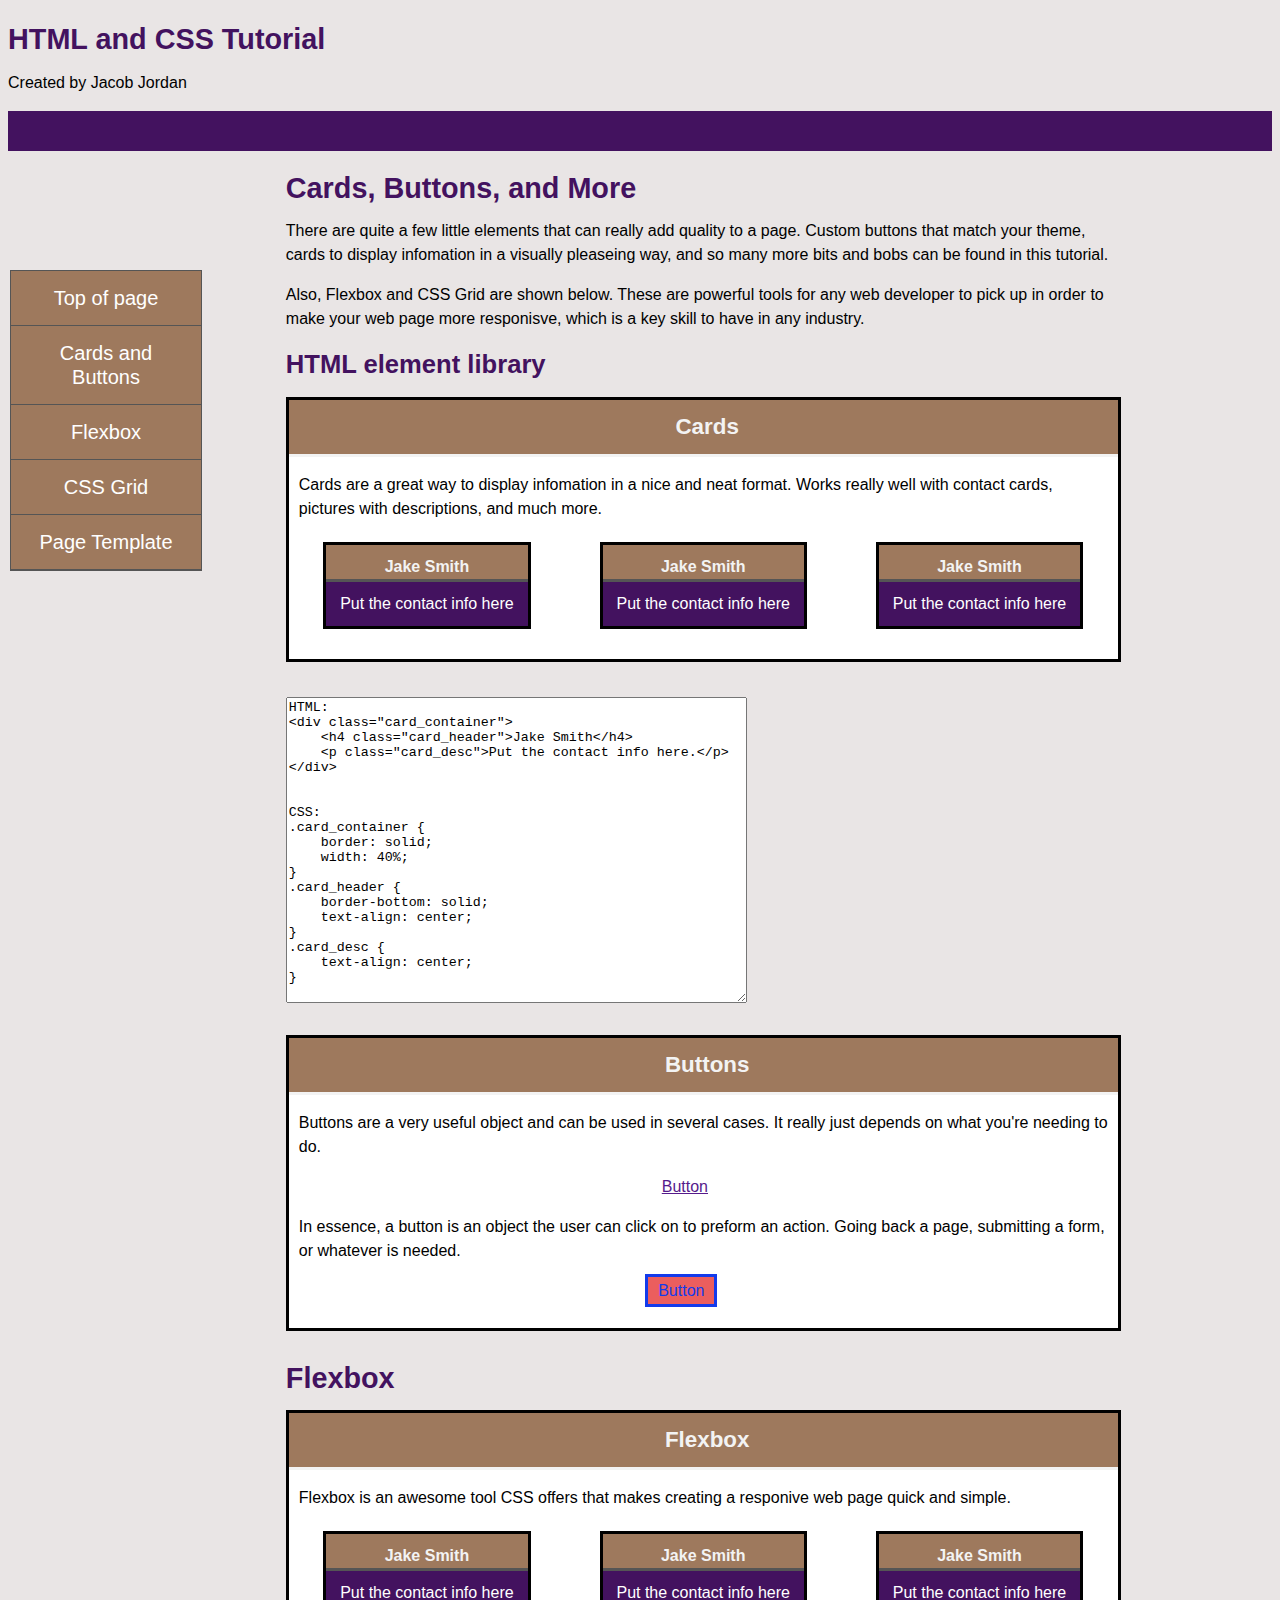
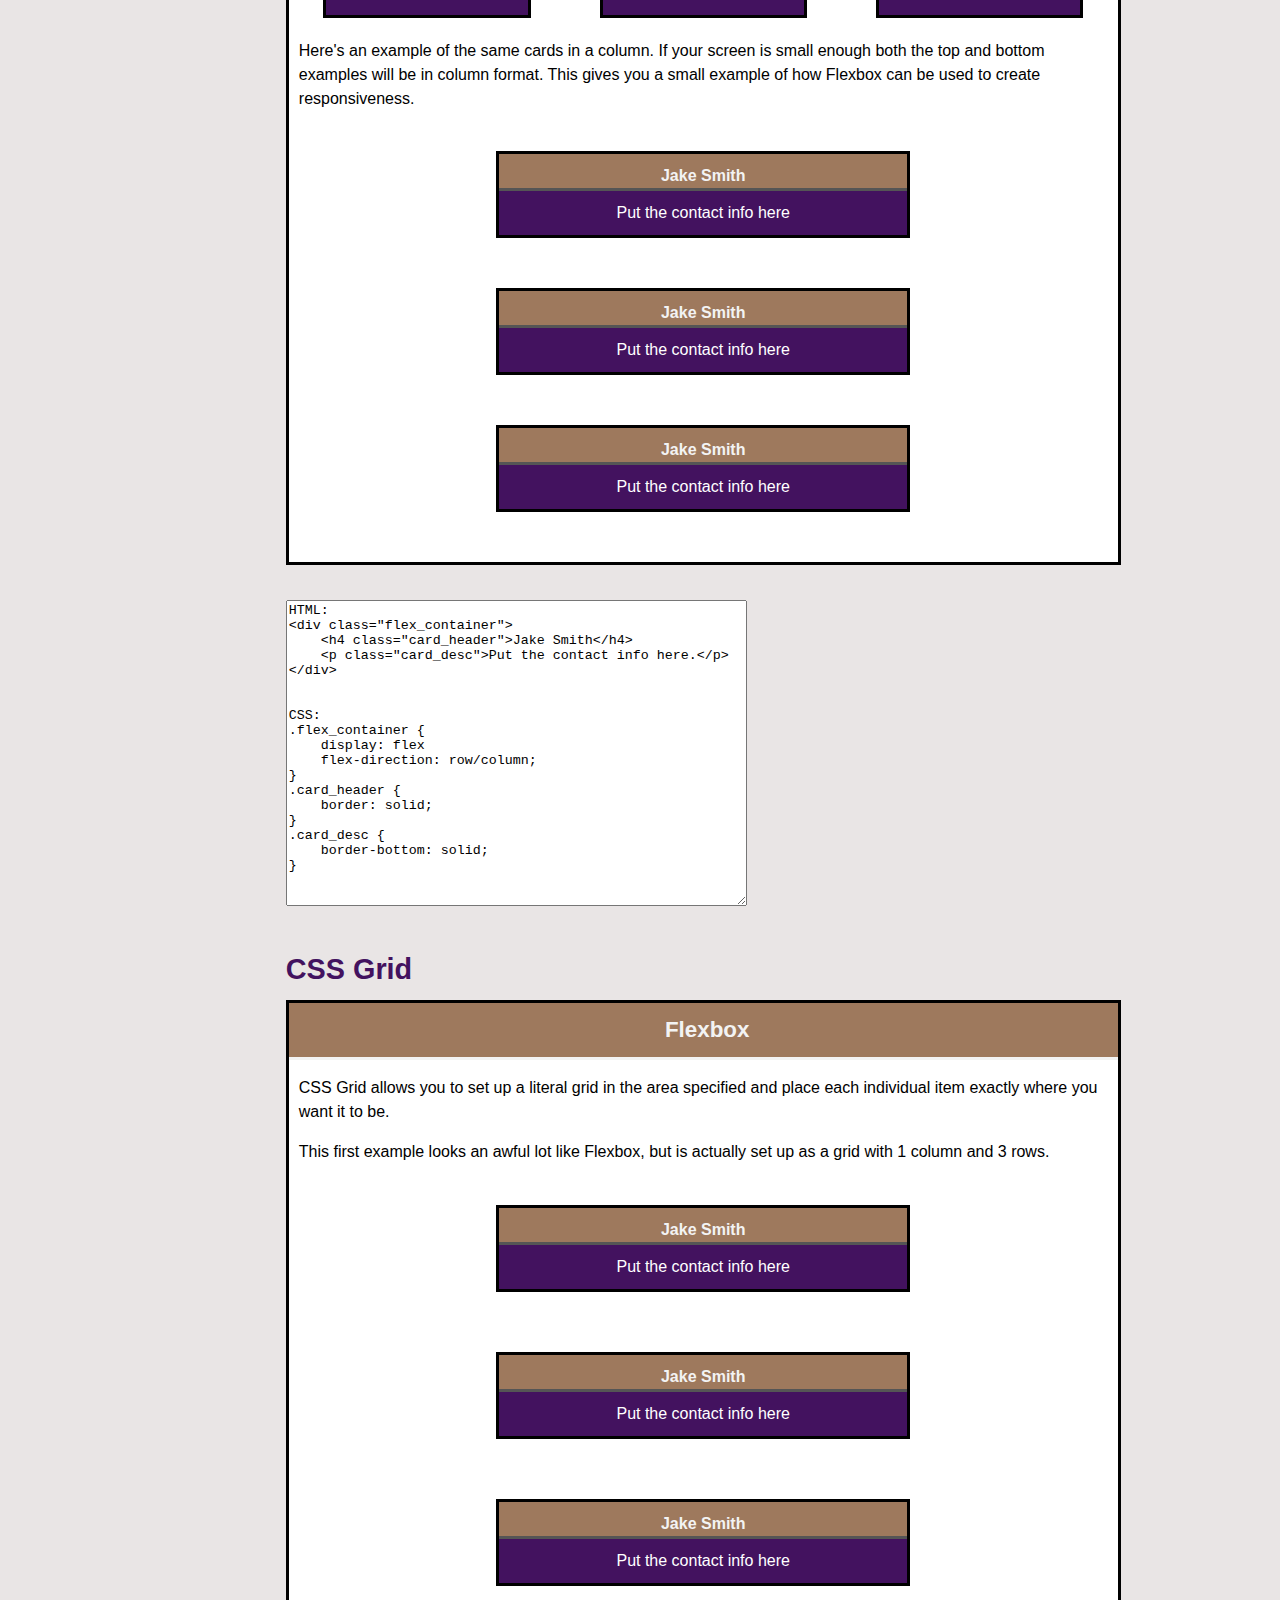
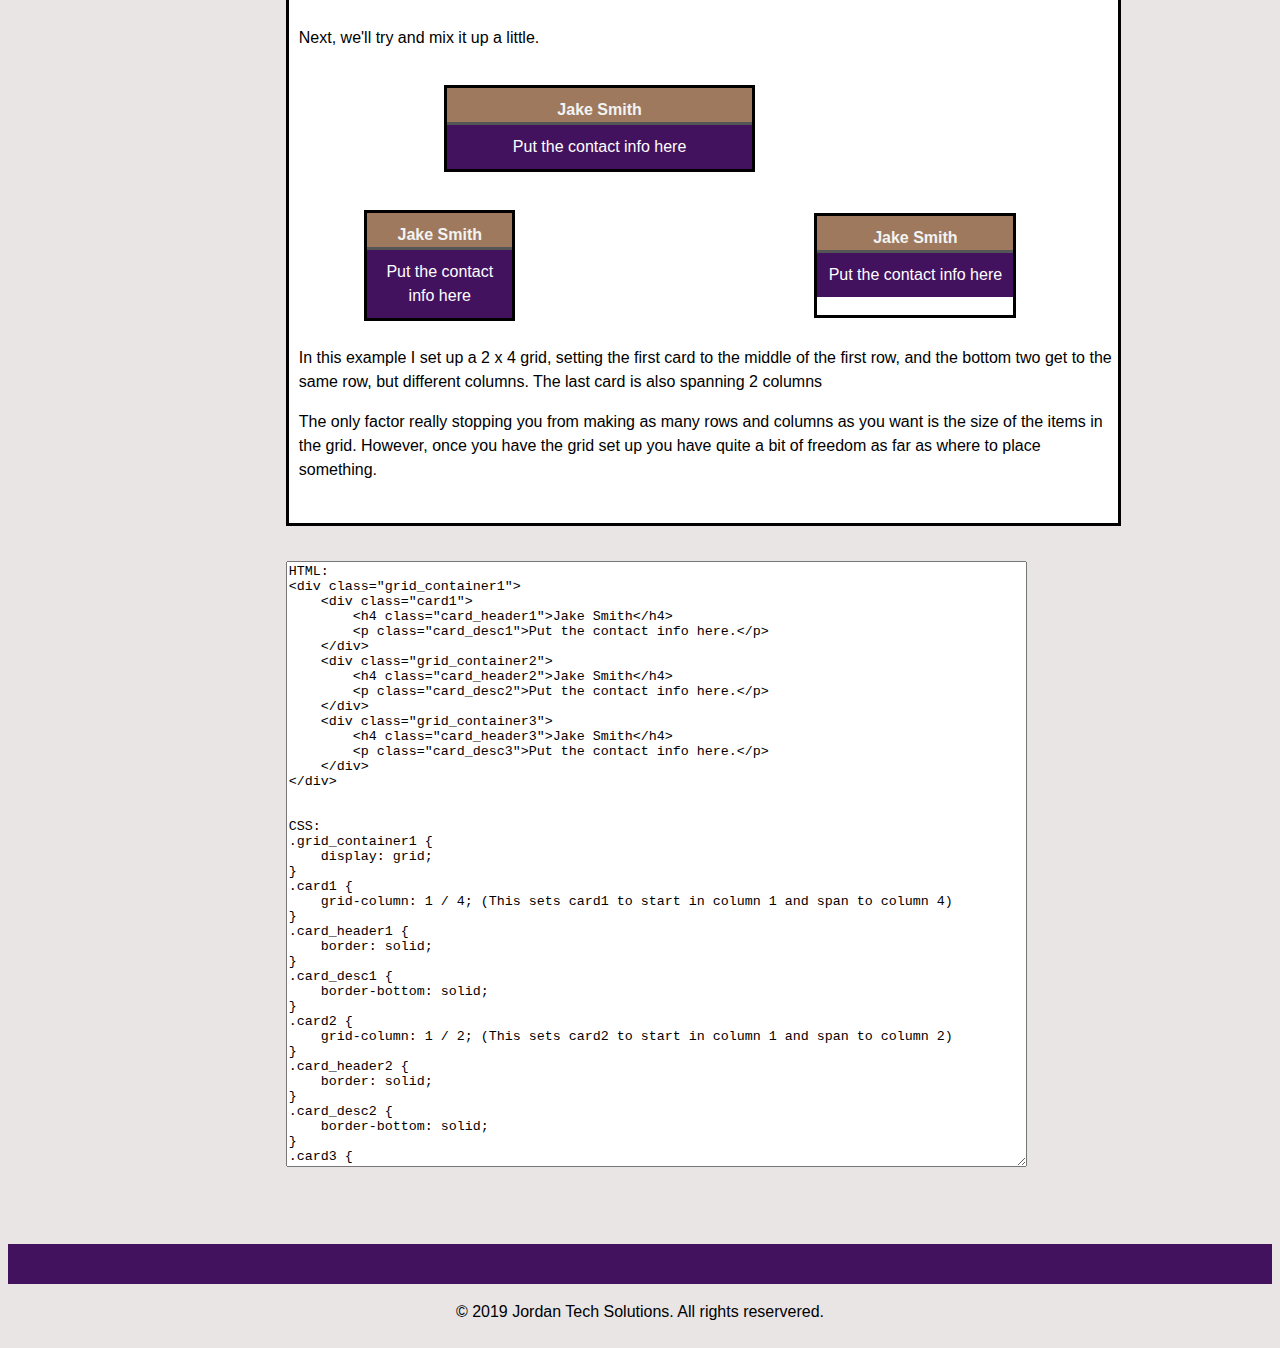
<file: Pattern_library/view/elements.html>
<!DOCTYPE html>
<html lang="en">
<head>


    	<!-- Global site tag (gtag.js) - Google Analytics -->
        <!-- Do we Need this??????????-->
    <script async src="https://www.googletagmanager.com/gtag/js?id=UA-19389139-1"></script>
    <script>
        window.dataLayer = window.dataLayer || [];
        function gtag(){dataLayer.push(arguments);}
        gtag('js', new Date());
        gtag('config', 'UA-19389139-1');
    </script>
    <title>HTML Elements</title>
    <meta charset="utf-8" />
    <meta http-equiv="X-UA-Compatible" content="IE=edge">
    <meta name="viewport" content="width=device-width, initial-scale=1">
    <meta name="author" content="Butlercc Webhosting">
    <link rel="stylesheet" href="../css/styles.css">    
</head>
    <body>
        <header>
                <div id="branding">
                    <h1 id="tag1">HTML and CSS Tutorial </h1>
                    <p>Created by Jacob Jordan</p>
                </div>
        </header>
        <!-- add CSS -->
        <div class="sidenav">
            <a href="#tag1">Top of page</a>
            <a href="#tag2">Cards and Buttons</a>
            <a href="#tag3">Flexbox</a>
            <a href="#tag4">CSS Grid</a>
            <a href="template.html">Page Template</a>
        </div>
        <main>
            <div class="main_content_stack">
                <div class="main_content_wrapper">
                <h1>Cards, Buttons, and More</h1>
                <p>There are quite a few little elements that can really add quality to a page. Custom buttons that match your theme, cards to display infomation in a visually pleaseing way, and so many more bits and bobs can be found in this tutorial.</p>
                <p>Also, Flexbox and CSS Grid are shown below. These are powerful tools for any web developer to pick up in order to make your web page more responisve, which is a key skill to have in any industry.</p>
                <h2 id="tag2">HTML element library</h2>

                    <div class="card_container">
                        <h3 class="card_header">Cards</h3>
                        <p class="card_desc">Cards are a great way to display infomation in a nice and neat format. Works really well with contact cards, pictures with descriptions, and much more. </p>
                        <!-- Cards inside the main content card -->
                        <div class="flex_container">
                            <div class="inner_card_container">
                                <h4 class="inner_card_header">Jake Smith</h4>
                                <p class="inner_card_desc">Put the contact info here
                                </p>
                            </div>
                            
                            <div class="inner_card_container">
                                <h4 class="inner_card_header">Jake Smith</h4>
                                <p class="inner_card_desc">Put the contact info here
                                </p>
                            </div>

                            <div class="inner_card_container">
                                <h4 class="inner_card_header">Jake Smith</h4>
                                <p class="inner_card_desc">Put the contact info here
                                </p>
                            </div>
                        </div>
                        
                    </div>
                    <textarea rows="20" cols="55">
HTML:
&lt;div class="card_container">
    &lt;h4 class="card_header">Jake Smith</h4>
    &lt;p class="card_desc">Put the contact info here.&lt;/p>
&lt;/div>


CSS:
.card_container {
    border: solid;
    width: 40%;
}
.card_header {
    border-bottom: solid;
    text-align: center;
}
.card_desc {
    text-align: center;
}
                    </textarea>

                    <div class="card_container">
                        <h3 class="card_header">Buttons</h3>
                        <p class="card_desc">Buttons are a very useful object and can be used in several cases. It really just depends on what you're needing to do.
                        </p>
                        <a href="" class="button_simple">Button</a>
                        <p class="card_desc">In essence, a button is an object the user can click on to preform an action. Going back a page, submitting a form, or whatever is needed.</p>
                        <a href="" class="button_border">Button</a> 
                    </div>

                    <h1 id="tag3">Flexbox</h1>
                    <div class="card_container">
                    <h3 class="card_header">Flexbox</h3>
                    <p class="card_desc">Flexbox is an awesome tool CSS offers that makes creating a responive web page quick and simple. </p>
                    <!-- Cards inside the main content card -->
                    <div class="flex_container">
                        <div class="inner_card_container">
                            <h4 class="inner_card_header">Jake Smith</h4>
                            <p class="inner_card_desc">Put the contact info here
                            </p>
                        </div>

                        <div class="inner_card_container">
                                <h4 class="inner_card_header">Jake Smith</h4>
                                <p class="inner_card_desc">Put the contact info here
                                </p>
                        </div>

                        <div class="inner_card_container">
                            <h4 class="inner_card_header">Jake Smith</h4>
                            <p class="inner_card_desc">Put the contact info here
                            </p>
                        </div>
                            
                    </div>
                    <p class="card_desc">Here's an example of the same cards in a column. If your screen is small enough both the top and bottom examples will be in column format. This gives you a small example of how Flexbox can be used to create responsiveness.</p>
                    <div class="flex_container_column">
                        <div class="inner_card_container_column">
                            <h4 class="inner_card_header_column">Jake Smith</h4>
                            <p class="inner_card_desc_column">Put the contact info here
                            </p>
                        </div>

                        <div class="inner_card_container_column">
                                <h4 class="inner_card_header_column">Jake Smith</h4>
                                <p class="inner_card_desc_column">Put the contact info here
                                </p>
                        </div>

                        <div class="inner_card_container_column">
                            <h4 class="inner_card_header_column">Jake Smith</h4>
                            <p class="inner_card_desc_column">Put the contact info here
                            </p>
                        </div>
                            
                    </div>
                </div>
                <textarea rows="20" cols="55">
HTML:
&lt;div class="flex_container">
    &lt;h4 class="card_header">Jake Smith&lt;/h4>
    &lt;p class="card_desc">Put the contact info here.&lt;/p>
&lt;/div>


CSS:
.flex_container {
    display: flex
    flex-direction: row/column;
}
.card_header {
    border: solid;
}
.card_desc {
    border-bottom: solid;
}
                </textarea>
                <h1 id="tag4">CSS Grid</h1>
                <div class="card_container">
                <h3 class="card_header">Flexbox</h3>
                <p class="card_desc">CSS Grid allows you to set up a literal grid in the area specified and place each individual item exactly where you want it to be. </p>
                <p class="card_desc">This first example looks an awful lot like Flexbox, but is actually set up as a grid with 1 column and 3 rows. </p>
                <!-- Cards inside the main content card -->
                <div class="grid_container">
                    <div class="inner_card_container_grid">
                        <h4 class="inner_card_header_grid">Jake Smith</h4>
                        <p class="inner_card_desc_grid">Put the contact info here
                        </p>
                    </div>

                    <div class="inner_card_container_grid">
                            <h4 class="inner_card_header_grid">Jake Smith</h4>
                            <p class="inner_card_desc_grid">Put the contact info here
                            </p>
                    </div>

                    <div class="inner_card_container_grid">
                        <h4 class="inner_card_header_grid">Jake Smith</h4>
                        <p class="inner_card_desc_grid">Put the contact info here
                        </p>
                    </div>
                </div>
                <p class="card_desc">Next, we'll try and mix it up a little.</p>
                <div class="grid_container_mixed">
                    <div class="inner_card_container_grid2">
                        <h4 class="inner_card_header_grid">Jake Smith</h4>
                        <p class="inner_card_desc_grid">Put the contact info here
                        </p>
                    </div>

                    <div class="inner_card_container_grid3">
                        <h4 class="inner_card_header_grid">Jake Smith</h4>
                        <p class="inner_card_desc_grid">Put the contact info here
                        </p>
                    </div>

                    <div class="inner_card_container_grid4">
                        <h4 class="inner_card_header_grid">Jake Smith</h4>
                        <p class="inner_card_desc_grid">Put the contact info here
                        </p>
                    </div>
                </div>
                <p class="card_desc">In this example I set up a 2 x 4 grid, setting the first card to the middle of the first row, and the bottom two get to the same row, but different columns. The last card is also spanning 2 columns</p>
                <p class="card_desc">The only factor really stopping you from making as many rows and columns as you want is the size of the items in the grid. However, once you have the grid set up you have quite a bit of freedom as far as where to place something.</p>
            </div>
            <textarea rows="40" cols="90">
HTML: 
&lt;div class="grid_container1">
    &lt;div class="card1">
        &lt;h4 class="card_header1">Jake Smith&lt;/h4>
        &lt;p class="card_desc1">Put the contact info here.&lt;/p>
    &lt;/div>
    &lt;div class="grid_container2">
        &lt;h4 class="card_header2">Jake Smith&lt;/h4>
        &lt;p class="card_desc2">Put the contact info here.&lt;/p>
    &lt;/div>
    &lt;div class="grid_container3">
        &lt;h4 class="card_header3">Jake Smith&lt;/h4>
        &lt;p class="card_desc3">Put the contact info here.&lt;/p>
    &lt;/div>
&lt;/div>


CSS:
.grid_container1 {
    display: grid;
}
.card1 {
    grid-column: 1 / 4; (This sets card1 to start in column 1 and span to column 4)
}
.card_header1 {
    border: solid;
}
.card_desc1 {
    border-bottom: solid;
}
.card2 {
    grid-column: 1 / 2; (This sets card2 to start in column 1 and span to column 2)
}
.card_header2 {
    border: solid;
}
.card_desc2 {
    border-bottom: solid;
}
.card3 {
    grid-column: 3 / span 2; (This sets card3 to start in column 3 and span 2 columns)
}
.card_header3 {
    border: solid;
}
.card_desc3 {
    border-bottom: solid;
}
            </textarea>
        </main>
    </body>
    <footer class="page_footer">
        <p>&copy; 2019 Jordan Tech Solutions. All rights reservered.</p>
    </footer>
</html>
</file>
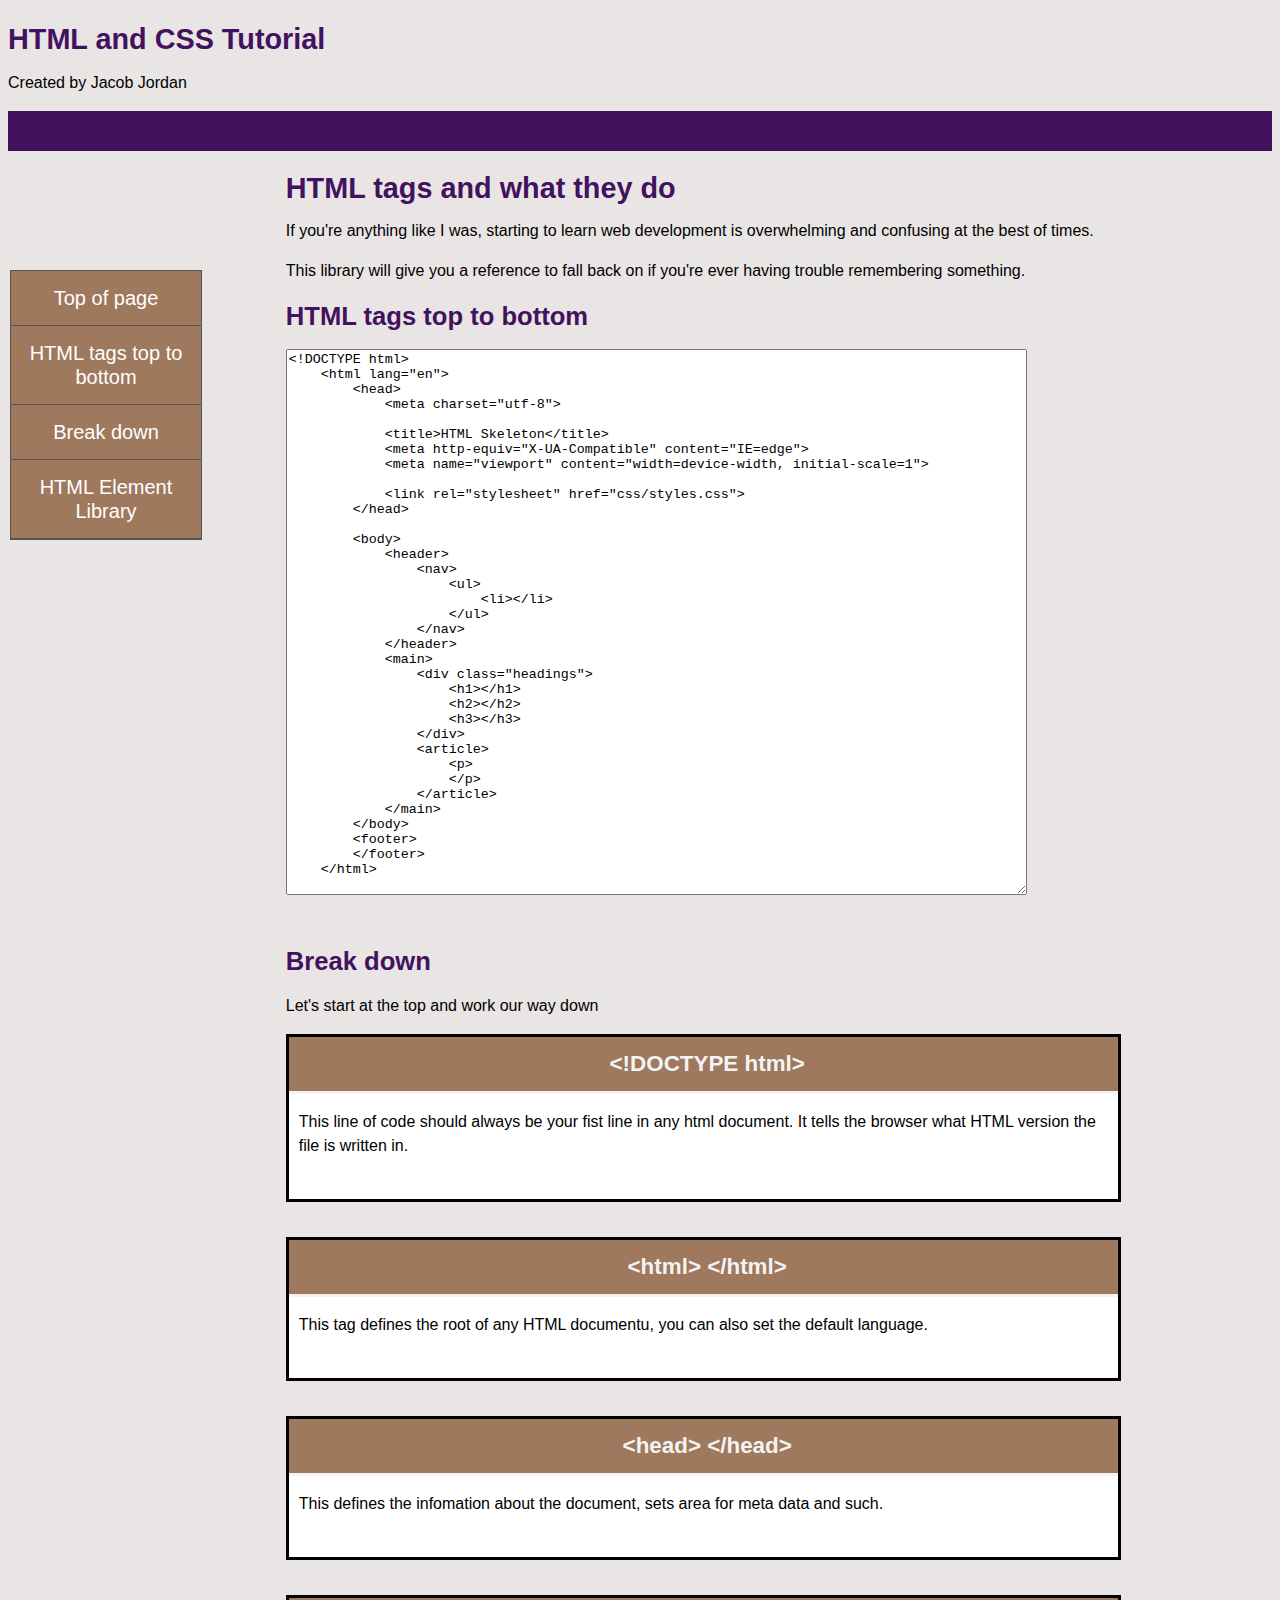
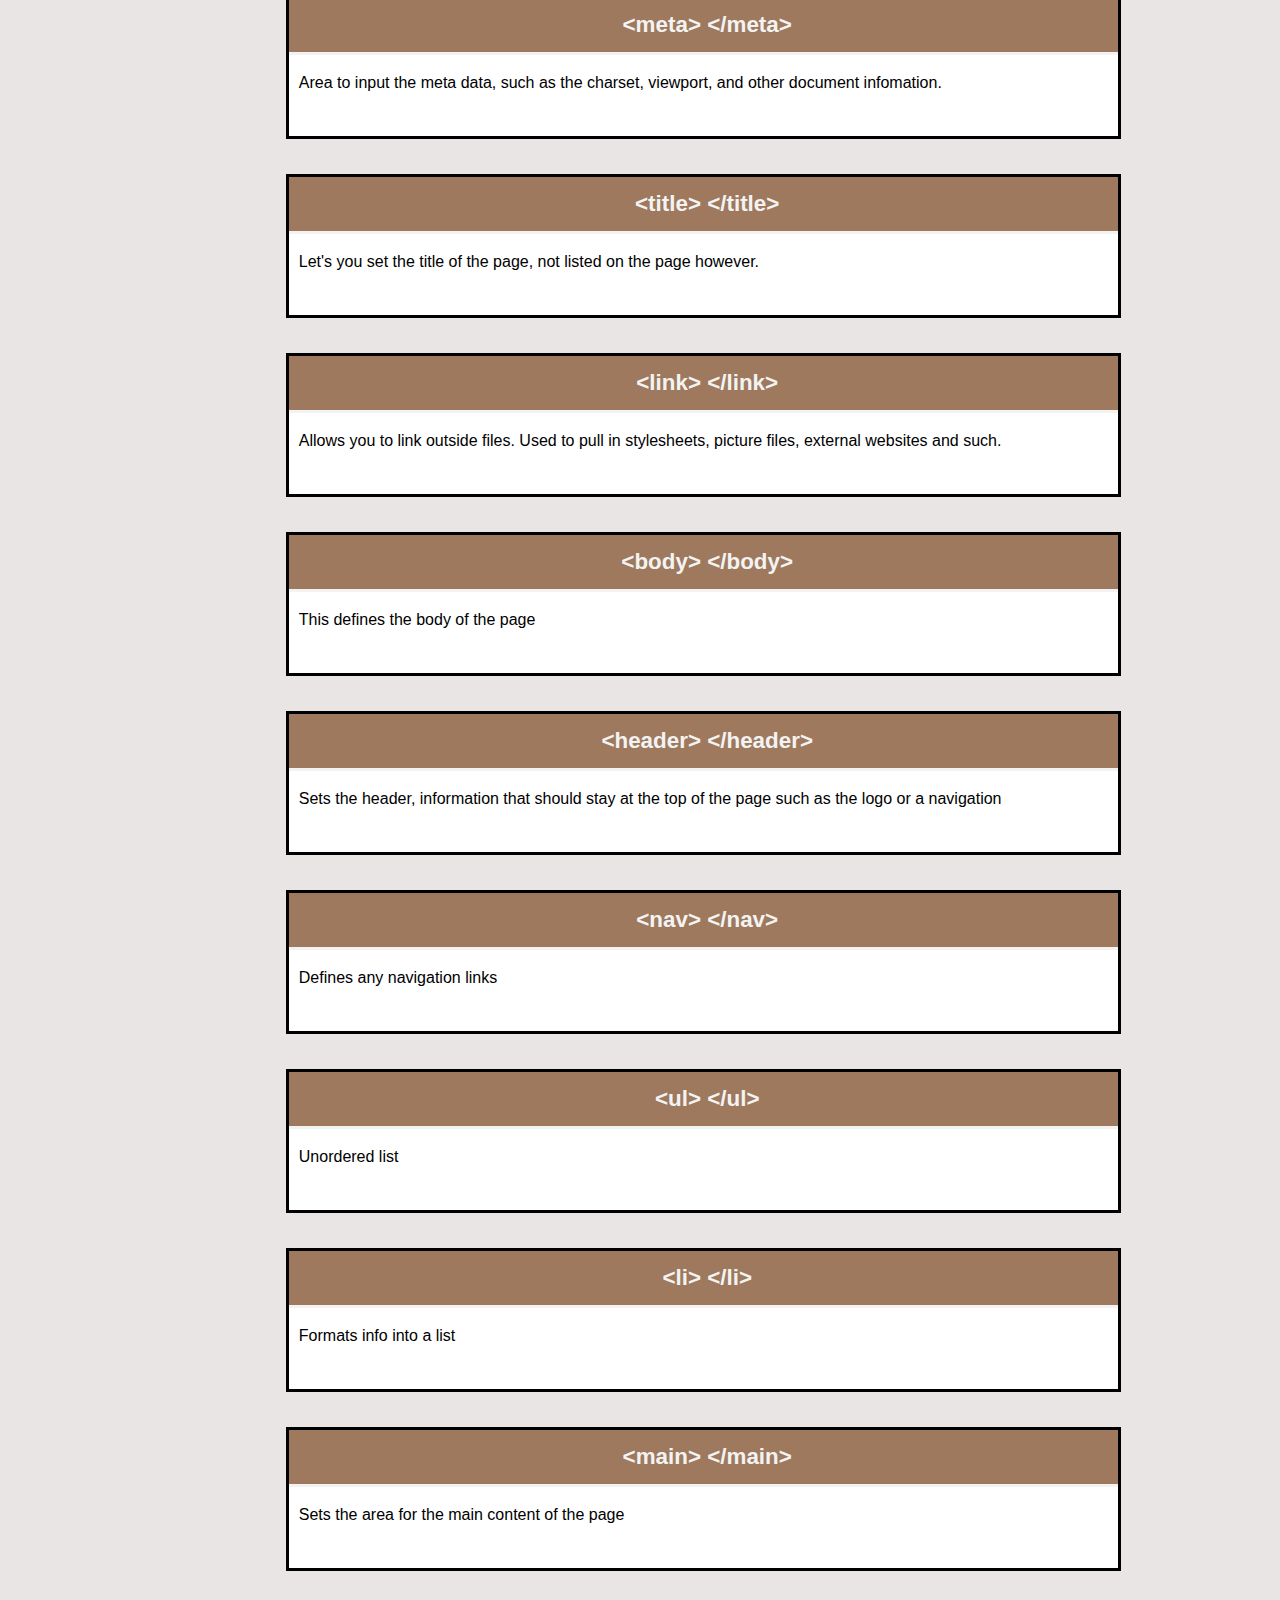
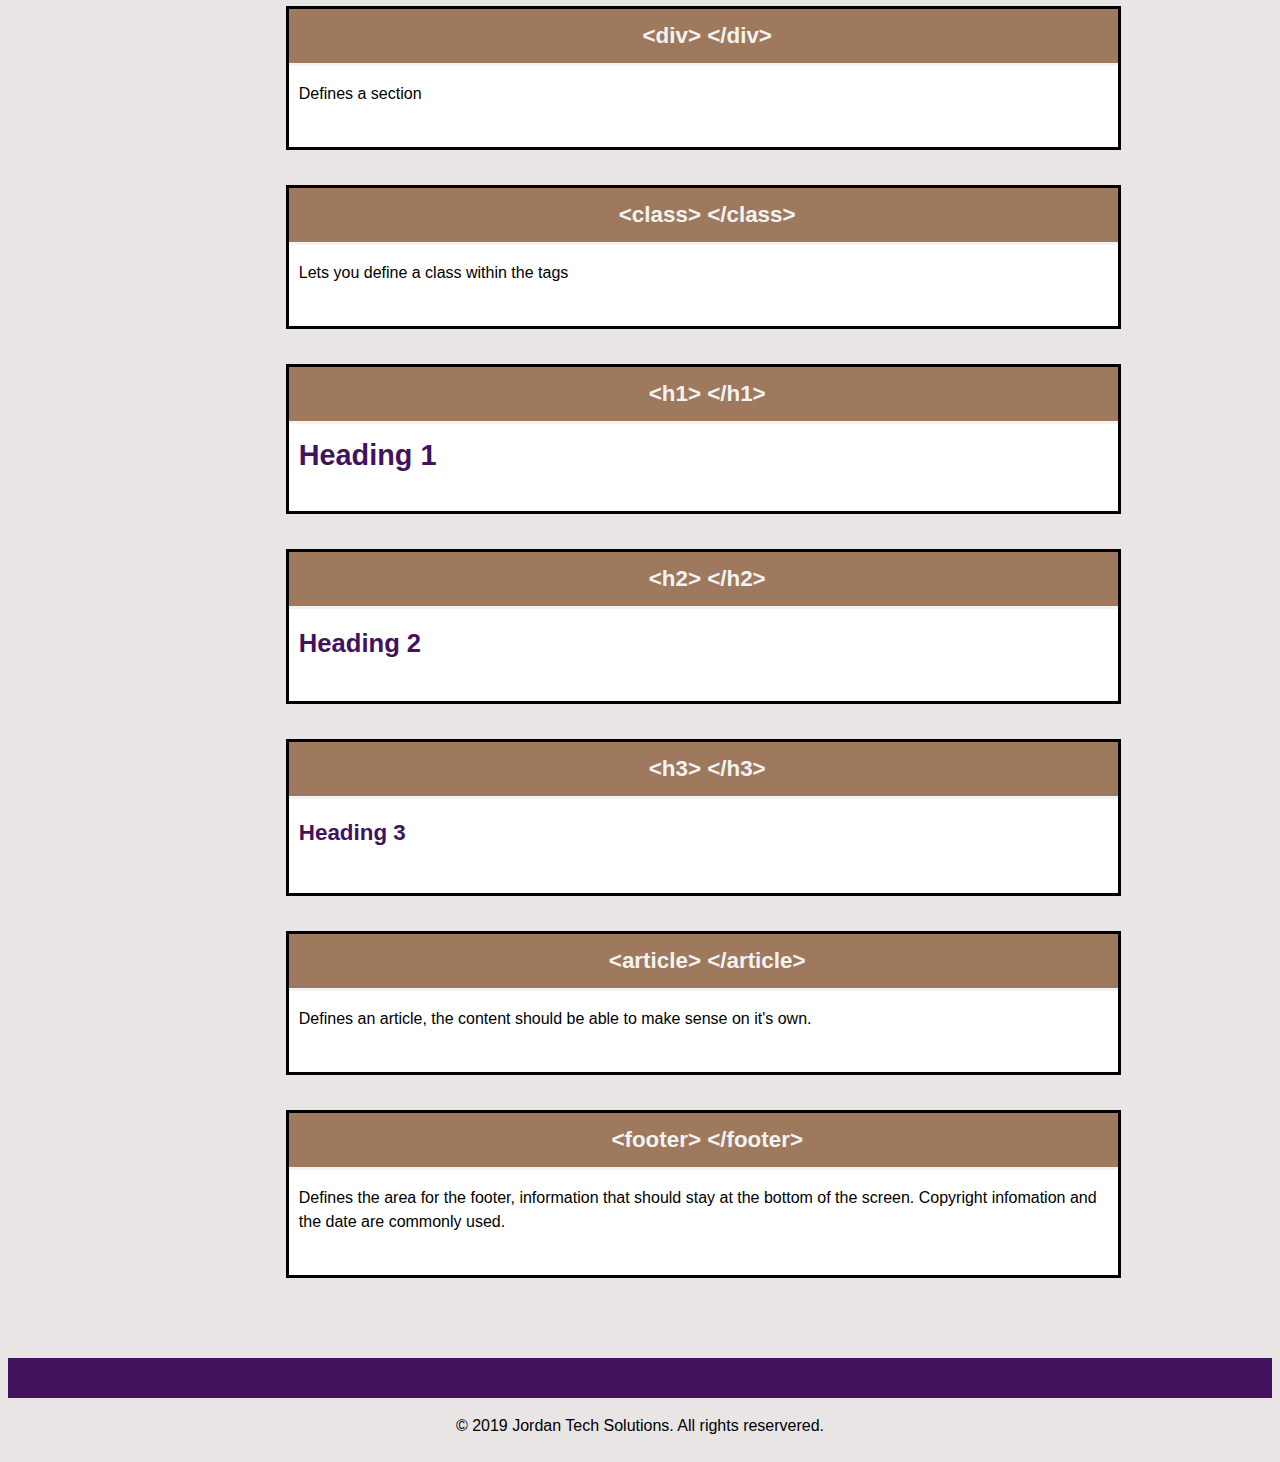
<file: Pattern_library/view/tags.html>
<!DOCTYPE html>
<html lang="en">
<head>


    	<!-- Global site tag (gtag.js) - Google Analytics -->
        <!-- Do we Need this??????????-->
    <script async src="https://www.googletagmanager.com/gtag/js?id=UA-19389139-1"></script>
    <script>
        window.dataLayer = window.dataLayer || [];
        function gtag(){dataLayer.push(arguments);}
        gtag('js', new Date());
        gtag('config', 'UA-19389139-1');
    </script>
    <title>HTML Tag Tutorial</title>
    <meta charset="utf-8" />
    <meta http-equiv="X-UA-Compatible" content="IE=edge">
    <meta name="viewport" content="width=device-width, initial-scale=1">
    <meta name="author" content="Butlercc Webhosting">
    <link rel="stylesheet" href="../css/styles.css">
            <!-- Figure out if I want to keep the font-awesome stuff -->
    <!-- <link rel="stylesheet" href="/font-awesome-4.2.0/css/font-awesome.css">  -->
    
</head>
    <body>
        <header>
                <div id="branding">
                        <h1 id="top">HTML and CSS Tutorial </h1>
                        <p>Created by Jacob Jordan</p>
                </div>
        </header>
        <!-- add CSS -->
        <div class="sidenav">
            <a href="#top">Top of page</a>
            <a href="#tag1">HTML tags top to bottom</a>
            <a href="#tag2">Break down</a>
            <a href="elements.html">HTML Element Library</a>
        </div>
        <main>
            <article>
            <div class="main_content_stack">
                <div class="main_content_wrapper">
                    <h1>HTML tags and what they do</h1>
                    <p>
                        If you're anything like I was, starting to learn web development is overwhelming and confusing at the best of times.</p>
                    <p>
                        This library will give you a reference to fall back on if you're ever having trouble remembering something.
                    </p>
                    <h2 id="tag1">HTML tags top to bottom</h2>
                    <textarea rows="36" cols="90">
&lt;!DOCTYPE html>
    &lt;html lang="en">
        &lt;head>
            &lt;meta charset="utf-8">

            &lt;title>HTML Skeleton&lt;/title>
            &lt;meta http-equiv="X-UA-Compatible" content="IE=edge">
            &lt;meta name="viewport" content="width=device-width, initial-scale=1">

            &lt;link rel="stylesheet" href="css/styles.css">
        &lt;/head>

        &lt;body>
            &lt;header>
                &lt;nav>
                    &lt;ul>
                        &lt;li>&lt;/li>
                    &lt;/ul>
                &lt;/nav>
            &lt;/header>
            &lt;main>
                &lt;div class="headings">
                    &lt;h1>&lt;/h1>
                    &lt;h2>&lt;/h2>
                    &lt;h3>&lt;/h3>
                &lt;/div>
                &lt;article>
                    &lt;p>
                    &lt;/p>
                &lt;/article>
            &lt;/main>
        &lt;/body>
        &lt;footer>
        &lt;/footer>
    &lt;/html>
                    </textarea>
                    <h2 id="tag2">Break down</h2>
                    <p>Let's start at the top and work our way down</p>
                        <div class="card_container">
                        <h3 class="card_header">&lt;!DOCTYPE html&gt;</h3>
                        <p class="card_desc">This line of code should always be your fist line in any html document. It tells the browser what HTML version the file is written in. </p>
                        </div>

                        <div class="card_container">
                        <h3 class="card_header">&lt;html&gt; &lt;/html&gt;</h3>
                        <p class="card_desc">This tag defines the root of any HTML documentu, you can also set the default language.</p>
                        </div>

                        <div class="card_container">
                        <h3 class="card_header">&lt;head&gt; &lt;/head&gt;</h3>
                        <p class="card_desc">This defines the infomation about the document, sets area for meta data and such.</p>
                        </div>

                        <div class="card_container">
                        <h3 class="card_header">&lt;meta&gt; &lt;/meta&gt;</h3>
                        <p class="card_desc">Area to input the meta data, such as the charset, viewport, and other document infomation.</p>
                        </div>

                        <div class="card_container">
                        <h3 class="card_header">&lt;title&gt; &lt;/title&gt;</h3>
                        <p class="card_desc">Let's you set the title of the page, not listed on the page however.</p>
                        </div>

                        <div class="card_container">
                        <h3 class="card_header">&lt;link&gt; &lt;/link&gt;</h3>
                        <p class="card_desc">Allows you to link outside files. Used to pull in stylesheets, picture files, external websites and such.</p>
                        </div>

                        <div class="card_container">
                        <h3 class="card_header">&lt;body&gt; &lt;/body&gt;</h3>
                        <p class="card_desc">This defines the body of the page</p>
                        </div>

                        <div class="card_container">
                        <h3 class="card_header">&lt;header&gt; &lt;/header&gt;</h3>
                        <p class="card_desc">Sets the header, information that should stay at the top of the page such as the logo or a navigation</p>
                        </div>

                        <div class="card_container">
                        <h3 class="card_header">&lt;nav&gt; &lt;/nav&gt;</h3>
                        <p class="card_desc">Defines any navigation links</p>
                        </div>

                        <div class="card_container">
                        <h3 class="card_header">&lt;ul&gt; &lt;/ul&gt;</h3>
                        <p class="card_desc">Unordered list</p>
                        </div>

                        <div class="card_container">
                        <h3 class="card_header">&lt;li&gt; &lt;/li&gt;</h3>
                        <p class="card_desc">Formats info into a list</p>
                        </div>

                        <div class="card_container">
                        <h3 class="card_header">&lt;main&gt; &lt;/main&gt;</h3>
                        <p class="card_desc">Sets the area for the main content of the page</p>
                        </div>

                        <div class="card_container">
                        <h3 class="card_header">&lt;div&gt; &lt;/div&gt;</h3>
                        <p class="card_desc">Defines a section</p>
                        </div>

                        <div class="card_container">
                        <h3 class="card_header">&lt;class&gt; &lt;/class&gt;</h3>
                        <p class="card_desc">Lets you define a class within the tags</p>
                        </div>

                        <div class="card_container">
                        <h3 class="card_header">&lt;h1&gt; &lt;/h1&gt;</h3>
                        <h1 class="card_desc">Heading 1</h1>
                        </div>

                        <div class="card_container">
                        <h3 class="card_header">&lt;h2&gt; &lt;/h2&gt;</h3>
                        <h2 class="card_desc">Heading 2</h2>
                        </div>

                        <div class="card_container">
                        <h3 class="card_header">&lt;h3&gt; &lt;/h3&gt;</h3>
                        <h3 class="card_desc">Heading 3</h3>
                        </div>

                        <div class="card_container">
                        <h3 class="card_header">&lt;article&gt; &lt;/article&gt;</h3>
                        <p class="card_desc">Defines an article, the content should be able to make sense on it's own. </p>
                        </div>

                        <div class="card_container">
                        <h3 class="card_header">&lt;footer&gt; &lt;/footer&gt;</h3>
                        <p class="card_desc">Defines the area for the footer, information that should stay at the bottom of the screen. Copyright infomation and the date are commonly used.</p>
                        </div>
                    </div>
                </div>
            </div>
        </article>
        </main>
    </body>
    <footer class="page_footer">
        <p>&copy; 2019 Jordan Tech Solutions. All rights reservered.</p>
    </footer>
</html>
</file>
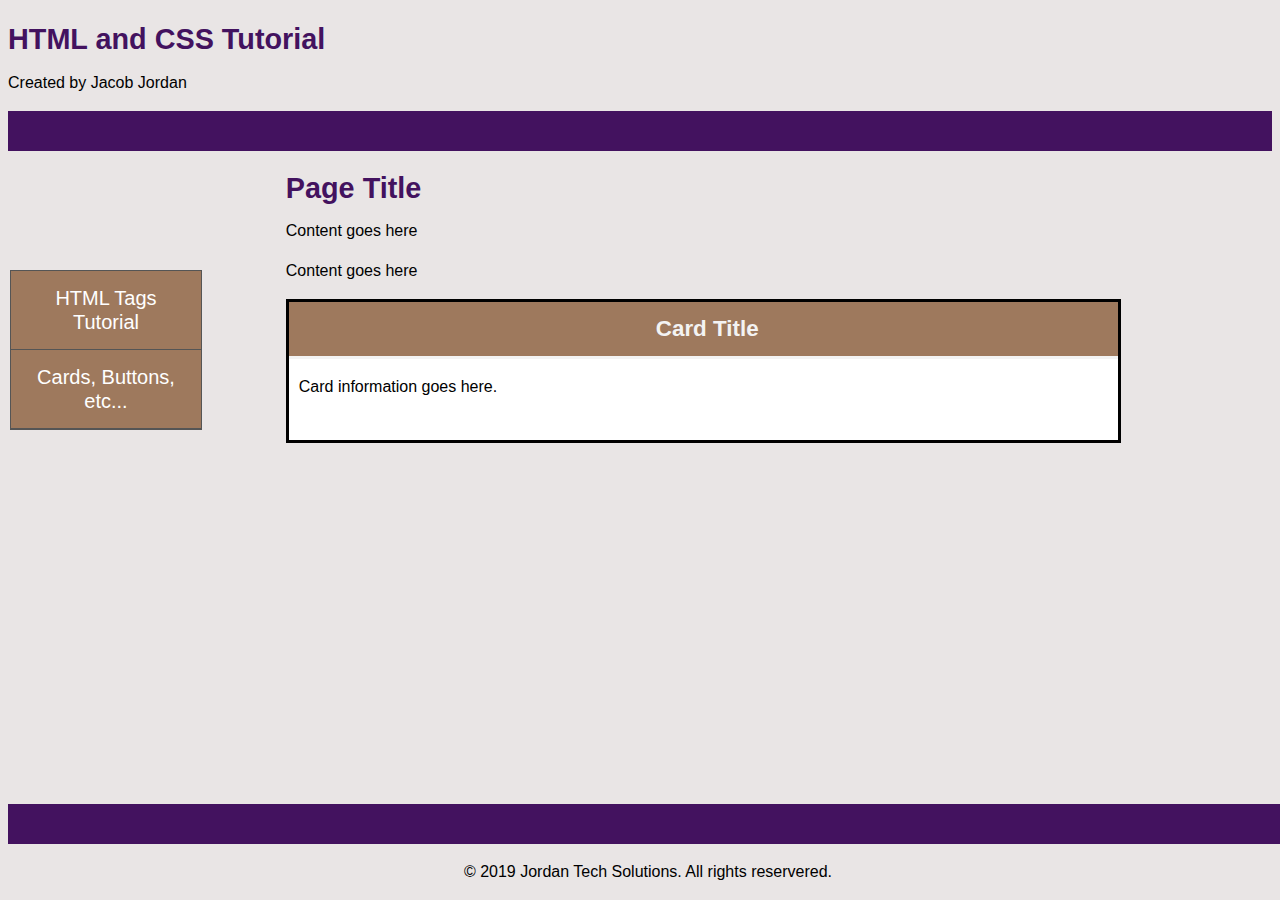
<file: Pattern_library/view/template.html>
<!DOCTYPE html>
<html lang="en">
<head>
    	<!-- Global site tag (gtag.js) - Google Analytics -->
    <script async src="https://www.googletagmanager.com/gtag/js?id=UA-19389139-1">
    </script>
    <script>
        window.dataLayer = window.dataLayer || [];
        function gtag(){dataLayer.push(arguments);}
        gtag('js', new Date());
        gtag('config', 'UA-19389139-1');
    </script>

    <title>HTML Template</title>
    <meta charset="utf-8" />
    <meta http-equiv="X-UA-Compatible" content="IE=edge">
    <meta name="viewport" content="width=device-width, initial-scale=1">
    <meta name="author" content="Butlercc Webhosting">
    <link rel="stylesheet" href="../css/styles.css">    
</head>
    <body>
        <header>
                <div id="branding">
                    <h1>HTML and CSS Tutorial </h1>
                    <p>Created by Jacob Jordan</p>
                </div>
                <!-- <div>
                    <nav class="top_nav">
                        <ul>
                            <li></li>
                            <li></li>
                            <li></li>
                        </ul>
                </div> -->
        </header>
        <div class="sidenav">
            <a href="tags.html">HTML Tags Tutorial</a>
            <a href="elements.html">Cards, Buttons, etc...</a>
        </div>
        <main>
        <article>
            <div class="main_content_stack">
                <div class="main_content_wrapper">
                    <h1>Page Title</h1>
                        <p> Content goes here</p>
                        <p> Content goes here</p>

                        <div class="card_container">
                        <h3 class="card_header">Card Title</h3>
                        <p class="card_desc">Card information goes here.</p>
                        </div>
                    </div>
                </div>
            </div>
            </article>
        </main>
    </body>
    <footer class="page_footer" style="bottom: 0%; position: absolute; width: 100%;">
        <p>&copy; 2019 Jordan Tech Solutions. All rights reservered.</p>
    </footer>
</html>
</file>
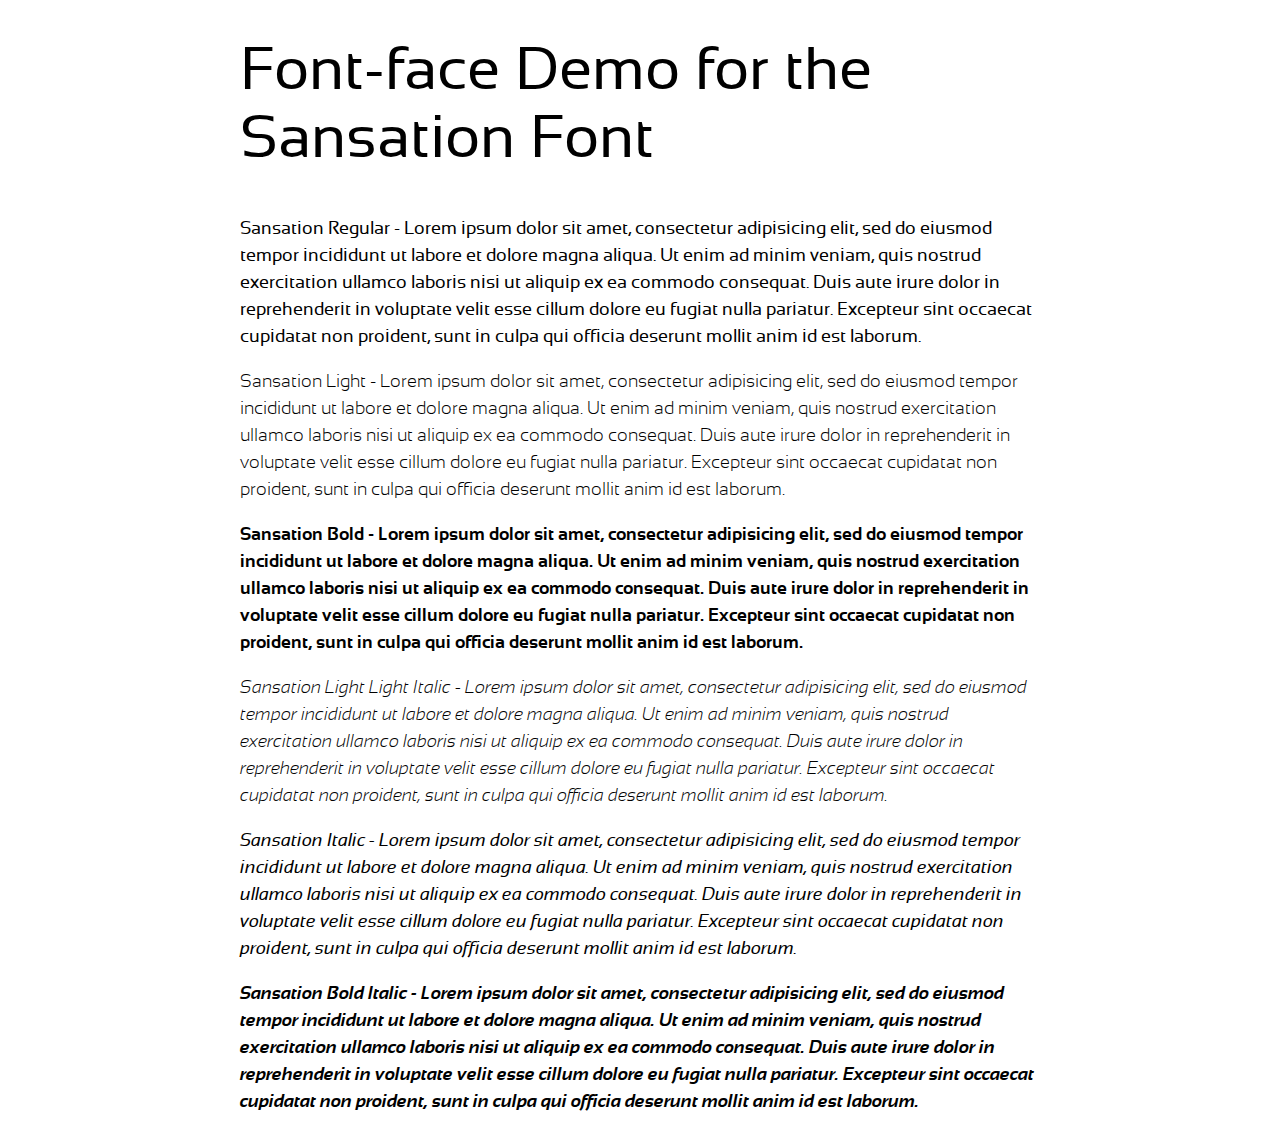
<file: Tutorial_revamp/css/fonts/Sansation/demo.html>
<!DOCTYPE html PUBLIC "-//W3C//DTD XHTML 1.0 Strict//EN"
	"http://www.w3.org/TR/xhtml1/DTD/xhtml1-strict.dtd">

<html xmlns="http://www.w3.org/1999/xhtml" xml:lang="en" lang="en">
<head>
	<meta http-equiv="Content-Type" content="text/html; charset=utf-8"/>

	<title>Font Face Demo</title>
	<link rel="stylesheet" href="stylesheet.css" type="text/css" charset="utf-8">
	<style type="text/css" media="screen">
		h1.fontface {font: 60px/68px 'SansationRegular', Arial, sans-serif;letter-spacing: 0;}

		p.style1 {font: 18px/27px 'SansationRegular', Arial, sans-serif;}
		p.style2 {font: 18px/27px 'SansationLight', Arial, sans-serif;}
		p.style3 {font: 18px/27px 'SansationBold', Arial, sans-serif;}
		p.style4 {font: 18px/27px 'SansationLightLightItalic', Arial, sans-serif;}
		p.style5 {font: 18px/27px 'SansationItalic', Arial, sans-serif;}
		p.style6 {font: 18px/27px 'SansationBoldItalic', Arial, sans-serif;}
		
		#container {
			width: 800px;
			margin-left: auto;
			margin-right: auto;
		}
	</style>
</head>

<body>
	<div id="container">
		<h1 class="fontface">Font-face Demo for the Sansation Font</h1>
	
	 

	<p class="style1">Sansation Regular - Lorem ipsum dolor sit amet, consectetur adipisicing elit, sed do eiusmod tempor incididunt ut labore et dolore magna aliqua. Ut enim ad minim veniam, quis nostrud exercitation ullamco laboris nisi ut aliquip ex ea commodo consequat. Duis aute irure dolor in reprehenderit in voluptate velit esse cillum dolore eu fugiat nulla pariatur. Excepteur sint occaecat cupidatat non proident, sunt in culpa qui officia deserunt mollit anim id est laborum.</p>

	 

	<p class="style2">Sansation Light - Lorem ipsum dolor sit amet, consectetur adipisicing elit, sed do eiusmod tempor incididunt ut labore et dolore magna aliqua. Ut enim ad minim veniam, quis nostrud exercitation ullamco laboris nisi ut aliquip ex ea commodo consequat. Duis aute irure dolor in reprehenderit in voluptate velit esse cillum dolore eu fugiat nulla pariatur. Excepteur sint occaecat cupidatat non proident, sunt in culpa qui officia deserunt mollit anim id est laborum.</p>

	 

	<p class="style3">Sansation Bold - Lorem ipsum dolor sit amet, consectetur adipisicing elit, sed do eiusmod tempor incididunt ut labore et dolore magna aliqua. Ut enim ad minim veniam, quis nostrud exercitation ullamco laboris nisi ut aliquip ex ea commodo consequat. Duis aute irure dolor in reprehenderit in voluptate velit esse cillum dolore eu fugiat nulla pariatur. Excepteur sint occaecat cupidatat non proident, sunt in culpa qui officia deserunt mollit anim id est laborum.</p>

	 

	<p class="style4">Sansation Light Light Italic - Lorem ipsum dolor sit amet, consectetur adipisicing elit, sed do eiusmod tempor incididunt ut labore et dolore magna aliqua. Ut enim ad minim veniam, quis nostrud exercitation ullamco laboris nisi ut aliquip ex ea commodo consequat. Duis aute irure dolor in reprehenderit in voluptate velit esse cillum dolore eu fugiat nulla pariatur. Excepteur sint occaecat cupidatat non proident, sunt in culpa qui officia deserunt mollit anim id est laborum.</p>

	 

	<p class="style5">Sansation Italic - Lorem ipsum dolor sit amet, consectetur adipisicing elit, sed do eiusmod tempor incididunt ut labore et dolore magna aliqua. Ut enim ad minim veniam, quis nostrud exercitation ullamco laboris nisi ut aliquip ex ea commodo consequat. Duis aute irure dolor in reprehenderit in voluptate velit esse cillum dolore eu fugiat nulla pariatur. Excepteur sint occaecat cupidatat non proident, sunt in culpa qui officia deserunt mollit anim id est laborum.</p>

	 

	<p class="style6">Sansation Bold Italic - Lorem ipsum dolor sit amet, consectetur adipisicing elit, sed do eiusmod tempor incididunt ut labore et dolore magna aliqua. Ut enim ad minim veniam, quis nostrud exercitation ullamco laboris nisi ut aliquip ex ea commodo consequat. Duis aute irure dolor in reprehenderit in voluptate velit esse cillum dolore eu fugiat nulla pariatur. Excepteur sint occaecat cupidatat non proident, sunt in culpa qui officia deserunt mollit anim id est laborum.</p>

		</div>
</body>
</html>
</file>
<file: Pattern_library/css/styles.css>
html{box-sizing:border-box;font:100%;line-height:1em}*,*:before,*:after{box-sizing:inherit}body{text-decoration-color:#43125F;font-family:Gotham,"Helvetica Neue",Helvetica,Arial,sans-serif}h1,h2,h3{color:#43125F;font-family:"SansationRegular","Helvetica Neue",Helvetica,Arial,sans-serif}body{font-size:1em;display:flex;line-height:1.5em;flex-direction:column;background-color:#e9e5e5;font-family:Gotham,"Helvetica Neue",Helvetica,Arial,sans-serif}@media only screen and (max-width: 360px){body{font-size:180%}}@media only screen and (min-width: 361px) and (max-width: 960px){body{font-size:100%}}h1{font-size:1.8em;font-family:"SansationRegular","Helvetica Neue",Helvetica,Arial,sans-serif}h2{font-size:1.6em}h3{font-size:1.4em}#branding{border-bottom:solid #43125F 40px;width:100%}@media only screen and (max-width: 360px){#branding{font-size:80%;margin-bottom:20px;text-align:center}}main{width:70%;box-sizing:border-box;flex-direction:row;margin-left:20%;flex-wrap:wrap}@media only screen and (max-width: 360px){main{width:70%;justify-content:center;margin-left:10px}}.main_content_stack{text-align:left;margin:25px;padding-bottom:20px}.card_container{border:solid;margin-bottom:35px;padding-bottom:25px;background-color:#fff}@media only screen and (max-width: 360px){.card_container{font-size:.7em;width:90vw}}.card_container .card_header{border-bottom:solid;padding-left:8px;padding-bottom:15px;padding-top:15px;text-align:center;background-color:#9e795d;margin:0;color:#f3f3f3}.card_container .card_desc{margin-left:10px;margin-right:5px}@media only screen and (max-width: 360px){.card_container .card_desc{font-size:.7em}}.card_container .flex_container{display:flex;justify-content:space-around}@media only screen and (max-width: 360px){.card_container .flex_container{flex-direction:column;width:160vw;text-align:center;margin-left:25%}}@media only screen and (min-width: 361px) and (max-width: 960px){.card_container .flex_container{flex-direction:column;width:160vw;text-align:center;margin-left:15%}}.card_container .inner_card_container{flex-direction:column;border:solid;margin:5px;width:25%}@media only screen and (max-width: 360px){.card_container .inner_card_container{font-size:.5em}}.card_container .inner_card_header{border-bottom:solid #555;background-color:#9e795d;color:#f3f3f3;margin:0;padding-top:10px;text-align:center}@media only screen and (max-width: 360px){.card_container .inner_card_header{font-size:1.3em}}.card_container .inner_card_desc{background-color:#43125F;color:#fff;margin:0;padding:10px;text-align:center}.card_container .flex_container_column{display:flex;justify-content:space-around;flex-direction:column}@media only screen and (max-width: 360px){.card_container .flex_container_column{flex-direction:column;text-align:center}}@media only screen and (min-width: 361px) and (max-width: 960px){.card_container .flex_container_column{flex-direction:column;text-align:center}}.card_container .inner_card_container_column{border:solid;margin:3%;width:50%;margin-left:25%}@media only screen and (max-width: 360px){.card_container .inner_card_container_column{font-size:.5em}}.card_container .inner_card_header_column{border-bottom:solid #555;background-color:#9e795d;color:#f3f3f3;margin:0;padding-top:10px;text-align:center}@media only screen and (max-width: 360px){.card_container .inner_card_header_column{font-size:1.3em}}.card_container .inner_card_desc_column{margin:0;padding:10px;background-color:#43125F;color:#fff;text-align:center}.card_container .grid_container{display:grid;grid-template-rows:repeat(auto-fit, 3);grid-template-columns:repeat(auto-fit, 2);grid-gap:10px}.card_container .inner_card_container_grid{border:solid;margin:3%;width:50%;margin-left:25%}@media only screen and (max-width: 360px){.card_container .inner_card_container_grid{font-size:.5em}}.card_container .inner_card_header_grid{border-bottom:solid #555;background-color:#9e795d;color:#f3f3f3;margin:0;padding-top:10px;text-align:center}@media only screen and (max-width: 360px){.card_container .inner_card_header_grid{font-size:1.3em}}.card_container .inner_card_desc_grid{margin:0;padding:10px;background-color:#43125F;color:#fff;text-align:center}.card_container .grid_container_mixed{display:grid;grid-gap:10px}.card_container .inner_card_container_grid2{grid-column:1 / 4;border:solid;margin:3%;width:50%;margin-left:25%}@media only screen and (max-width: 360px){.card_container .inner_card_container_grid2{font-size:.5em}}.card_container .inner_card_header_grid2{border-bottom:solid #555;background-color:#9e795d;color:#f3f3f3;margin:0;padding-top:10px;text-align:center}@media only screen and (max-width: 360px){.card_container .inner_card_header_grid2{font-size:1.3em}}.card_container .inner_card_desc_grid2{margin:0;padding:10px;background-color:#43125F;color:#fff;text-align:center}.card_container .inner_card_container_grid3{grid-column:1 / 2;border:solid;margin:3%;width:50%;margin-left:25%}@media only screen and (max-width: 360px){.card_container .inner_card_container_grid3{font-size:.5em}}.card_container .inner_card_header_grid3{border-bottom:solid #555;background-color:#9e795d;color:#f3f3f3;margin:0;padding-top:10px;text-align:center}@media only screen and (max-width: 360px){.card_container .inner_card_header_grid3{font-size:1.3em}}.card_container .inner_card_desc_grid3{margin:0;padding:10px;background-color:#43125F;color:#fff;text-align:center}.card_container .inner_card_container_grid4{grid-column:3 / span 2;border:solid;margin:3%;width:50%;margin-left:25%}@media only screen and (max-width: 360px){.card_container .inner_card_container_grid4{font-size:.5em}}.card_container .inner_card_header_grid4{border-bottom:solid #555;background-color:#9e795d;color:#f3f3f3;margin:0;padding-top:10px;text-align:center}@media only screen and (max-width: 360px){.card_container .inner_card_header_grid4{font-size:1.3em}}.card_container .inner_card_desc_grid4{margin:0;padding:10px;background-color:#43125F;color:#fff;text-align:center}.card_container .button_simple{margin-left:45%}.card_container .button_border{border:solid;text-decoration:none;margin-left:43%;color:#133beb;background-color:#eb5e5e;padding:5px 10px 5px 10px;margin-top:15px}.sidenav{width:15%;position:fixed;z-index:1;top:30%;left:10px;overflow-x:hidden;flex-direction:row;border:1px solid #555;background-color:#9e795d}@media only screen and (max-width: 360px){.sidenav{width:auto;top:30%;justify-content:center;position:relative;margin-right:15px}}@media only screen and (min-width: 361px) and (max-width: 960px){.sidenav{width:15%}}.sidenav a{padding:6px 8px 6px 15px;text-decoration:none;color:white;font-size:20px;display:block;border-bottom:1px solid #555;text-align:center;padding:15px;justify-content:space-around}@media only screen and (max-width: 360px){.sidenav a{border-bottom:1px solid #555;margin-left:5px;padding-left:10px}}@media only screen and (min-width: 361px) and (max-width: 960px){.sidenav a{font-size:.6em;border-bottom:1px solid #555}}.sidenav a:hover{background-color:#43125F;color:white}textarea{width:auto;margin-bottom:25px}@media only screen and (max-width: 360px){textarea{width:320px;font-size:1em;word-wrap:normal}}@media only screen and (min-width: 361px) and (max-width: 960px){textarea{width:100%}}.page_footer{border-top:solid #43125F 40px;text-align:center}@media only screen and (max-width: 360px){.page_footer{width:110vw}}
</file>
<file: Tutorial_revamp/css/fonts/Sansation/stylesheet.css>
/* Generated by Font Squirrel (http://www.fontsquirrel.com) on October 15, 2012 09:11:30 AM America/New_York */



@font-face {
    font-family: 'SansationRegular';
    src: url('Sansation_Regular-webfont.eot');
    src: url('Sansation_Regular-webfont.eot?#iefix') format('embedded-opentype'),
         url('Sansation_Regular-webfont.woff') format('woff'),
         url('Sansation_Regular-webfont.ttf') format('truetype'),
         url('Sansation_Regular-webfont.svg#SansationRegular') format('svg');
    font-weight: normal;
    font-style: normal;

}

@font-face {
    font-family: 'SansationLight';
    src: url('Sansation_Light-webfont.eot');
    src: url('Sansation_Light-webfont.eot?#iefix') format('embedded-opentype'),
         url('Sansation_Light-webfont.woff') format('woff'),
         url('Sansation_Light-webfont.ttf') format('truetype'),
         url('Sansation_Light-webfont.svg#SansationLight') format('svg');
    font-weight: normal;
    font-style: normal;

}

@font-face {
    font-family: 'SansationBold';
    src: url('Sansation_Bold-webfont.eot');
    src: url('Sansation_Bold-webfont.eot?#iefix') format('embedded-opentype'),
         url('Sansation_Bold-webfont.woff') format('woff'),
         url('Sansation_Bold-webfont.ttf') format('truetype'),
         url('Sansation_Bold-webfont.svg#SansationBold') format('svg');
    font-weight: normal;
    font-style: normal;

}

@font-face {
    font-family: 'SansationLightLightItalic';
    src: url('Sansation_Light_Italic-webfont.eot');
    src: url('Sansation_Light_Italic-webfont.eot?#iefix') format('embedded-opentype'),
         url('Sansation_Light_Italic-webfont.woff') format('woff'),
         url('Sansation_Light_Italic-webfont.ttf') format('truetype'),
         url('Sansation_Light_Italic-webfont.svg#SansationLightLightItalic') format('svg');
    font-weight: normal;
    font-style: normal;

}

@font-face {
    font-family: 'SansationItalic';
    src: url('Sansation_Italic-webfont.eot');
    src: url('Sansation_Italic-webfont.eot?#iefix') format('embedded-opentype'),
         url('Sansation_Italic-webfont.woff') format('woff'),
         url('Sansation_Italic-webfont.ttf') format('truetype'),
         url('Sansation_Italic-webfont.svg#SansationItalic') format('svg');
    font-weight: normal;
    font-style: normal;

}

@font-face {
    font-family: 'SansationBoldItalic';
    src: url('Sansation_Bold_Italic-webfont.eot');
    src: url('Sansation_Bold_Italic-webfont.eot?#iefix') format('embedded-opentype'),
         url('Sansation_Bold_Italic-webfont.woff') format('woff'),
         url('Sansation_Bold_Italic-webfont.ttf') format('truetype'),
         url('Sansation_Bold_Italic-webfont.svg#SansationBoldItalic') format('svg');
    font-weight: normal;
    font-style: normal;

}
</file>
